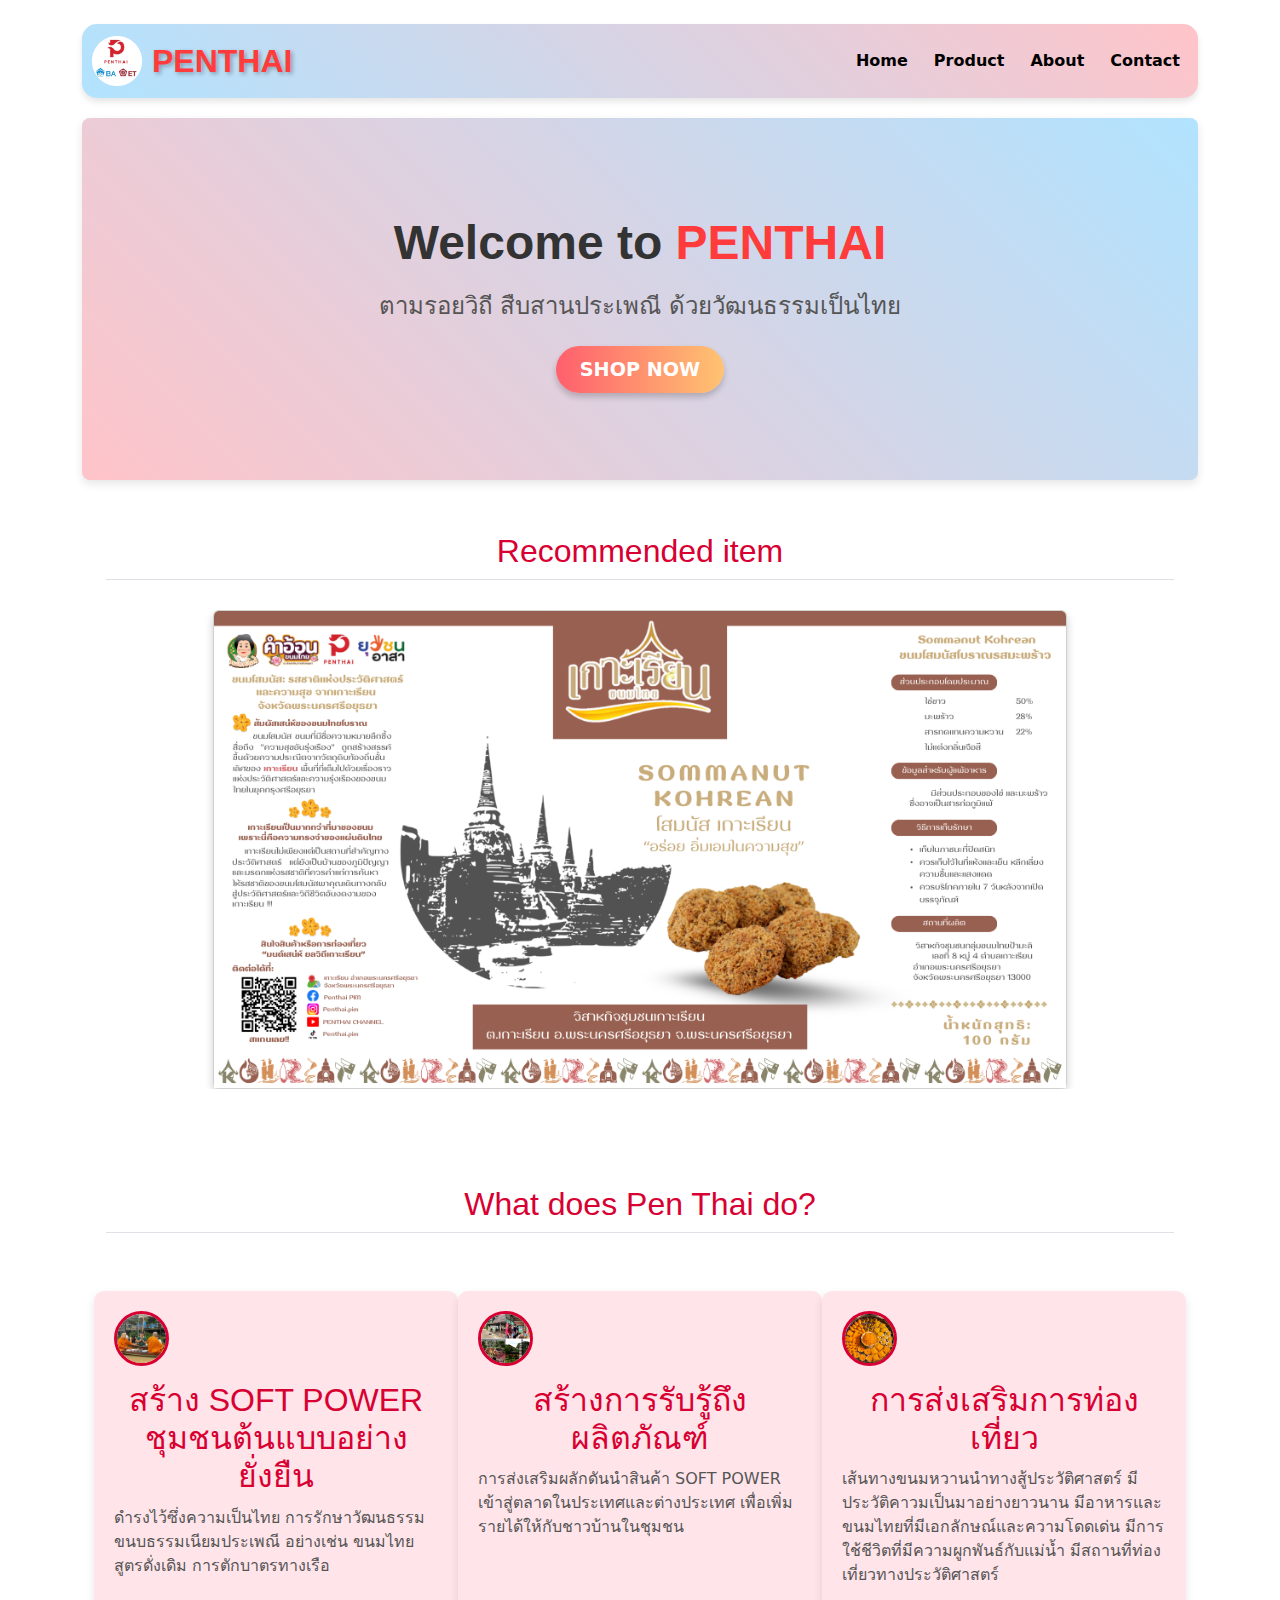
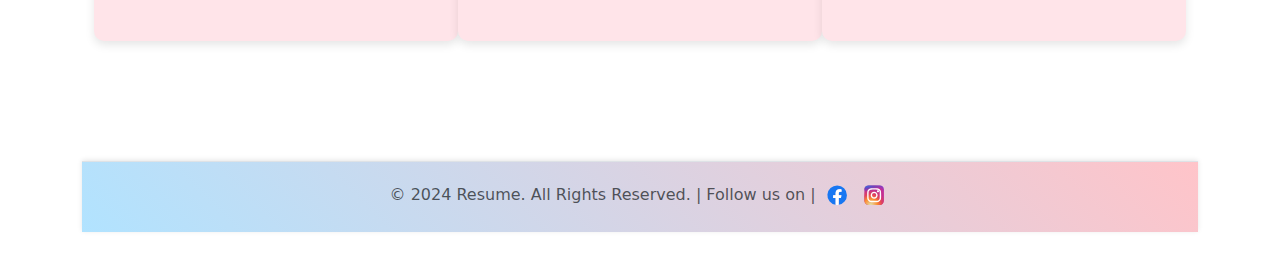
<file: index.html>
<!DOCTYPE html>
<html lang="en">
<head>
    <meta charset="UTF-8">
    <meta name="viewport" content="width=device-width, initial-scale=1.0">
    <title>PENTHAI ver.ET</title>
    <link rel="icon" type="im" href="logo.png">
    <link href="https://cdn.jsdelivr.net/npm/bootstrap@5.3.3/dist/css/bootstrap.min.css" rel="stylesheet" integrity="sha384-QWTKZyjpPEjISv5WaRU9OFeRpok6YctnYmDr5pNlyT2bRjXh0JMhjY6hW+ALEwIH" crossorigin="anonymous">
    <script src="https://cdn.jsdelivr.net/npm/bootstrap@5.3.3/dist/js/bootstrap.bundle.min.js"></script></head>
    <link rel="stylesheet" href="styles.css">
    <link rel="stylesheet" href="navbar.css">
</head>
<body>
    <div class="container py-4">
        <nav class="navbar navbar-expand-lg navbar-light bg-light">
            <img src="logo.png" width="50" height="50" alt="">
            <a class="navbar-brand mx-auto custom-brand" href="index.html">PENTHAI</a>
            <button class="navbar-toggler" type="button" data-toggle="collapse" data-target="#navbarNav">
                <span class="navbar-toggler-icon"></span>
            </button>
            <div class="collapse navbar-collapse" id="navbarNav">
                <ul class="navbar-nav ms-auto">
                    <li class="nav-item"><a class="nav-link" href="index.html">Home</a></li>
                    <li class="nav-item"><a class="nav-link" href="product.html">Product</a></li>
                    <li class="nav-item"><a class="nav-link" href="about.html">About</a></li>
                    <li class="nav-item"><a class="nav-link" href="contact.html">Contact</a></li>
                </ul>
            </div>
        </nav>
        
        <div class="p-5 mb-4 bg-light rounded-3">
            <div class="container-fluid py-5 text-center"> <!-- เพิ่ม text-center เพื่อจัดตำแหน่ง -->
                <h1 class="display-5 fw-bold">Welcome to <span style="color: #ff3b3b;">PENTHAI</span></h1>
                <p class="col-lg-8 mx-auto fs-4">ตามรอยวิถี สืบสานประเพณี ด้วยวัฒนธรรมเป็นไทย</p>
                <a href="product.html" class="btn-sh btn-primary">Shop Now</a>
            </div>
        </div>

        <div class="container px-4 py-5" id="featured-2">
            <h2 class="pb-2 border-bottom">Recommended item</h2>
            <div id="carouselWithCards" class="carousel slide" data-bs-ride="carousel" data-bs-interval="3000">
                <div class="carousel-inner">
                    <div class="carousel-item active">
                        <div class="card mx-auto" style="width: 80%; box-shadow: 0 4px 8px rgba(0, 0, 0, 0.2);">
                            <img src="bjp1.png" class="card-img-top" alt="First slide" >
                        </div>
                    </div>
                    <div class="carousel-item">
                        <div class="card mx-auto" style="width: 80%; box-shadow: 0 4px 8px rgba(0, 0, 0, 0.2);">
                            <img src="bjp2.png" class="card-img-top" alt="Second slide">
                        </div>
                    </div>
                    <div class="carousel-item">
                        <div class="card mx-auto" style="width: 80%; box-shadow: 0 4px 8px rgba(0, 0, 0, 0.2);">
                            <img src="bjp3.png" class="card-img-top" alt="Third slide">
                        </div>
                    </div>
                    <div class="carousel-item">
                        <div class="card mx-auto" style="width: 80%; box-shadow: 0 4px 8px rgba(0, 0, 0, 0.2);">
                            <img src="bjp4.png" class="card-img-top" alt="Third slide">
                        </div>
                    </div>
                </div>
                
                <button class="carousel-control-prev" type="button" data-bs-target="#carouselWithCards" data-bs-slide="prev">
                    <span class="carousel-control-prev-icon" aria-hidden="true"></span>
                    <span class="visually-hidden">Previous</span>
                </button>
                <button class="carousel-control-next" type="button" data-bs-target="#carouselWithCards" data-bs-slide="next">
                    <span class="carousel-control-next-icon" aria-hidden="true"></span>
                    <span class="visually-hidden">Next</span>
                </button>
            </div>
        </div>
        
        <div class="container px-4 py-5" id="featured-3">
            <h2 class="pb-2 border-bottom">What does Pen Thai do?</h2>
            <div class="row g-4 py-5 row-cols-1 row-cols-lg-3">
                <div class="feature col">
                    <div class="feature-icon">
                        <img src="fj1.jpg" alt="Icon description 1" width="55" height="55">
                    </div>
                    <h2>สร้าง SOFT POWER ชุมชนต้นแบบอย่างยั่งยืน</h2>
                    <p>ดำรงไว้ซึ่งความเป็นไทย การรักษาวัฒนธรรมขนบธรรมเนียมประเพณี อย่างเช่น ขนมไทยสูตรดั่งเดิม การตักบาตรทางเรือ</p>
                </div>
                
                <div class="feature col">
                    <div class="feature-icon">
                        <img src="fj2.png" alt="Icon description 2" width="55" height="55">
                    </div>
                    <h2>สร้างการรับรู้ถึงผลิตภัณฑ์</h2>
                    <p>การส่งเสริมผลักดันนำสินค้า SOFT POWER เข้าสู่ตลาดในประเทศและต่างประเทศ เพื่อเพิ่มรายได้ให้กับชาวบ้านในชุมชน</p>
                </div>
                
                <div class="feature col">
                    <div class="feature-icon">
                        <img src="fj3.png" alt="Icon description 3" width="55" height="55">
                    </div>
                    <h2>การส่งเสริมการท่องเที่ยว</h2>
                    <p>เส้นทางขนมหวานนำทางสู้ประวัติศาสตร์ มีประวัติคาวมเป็นมาอย่างยาวนาน มีอาหารและขนมไทยที่มีเอกลักษณ์และความโดดเด่น มีการใช้ชีวิตที่มีความผูกพันธ์กับแม่น้ำ มีสถานที่ท่องเที่ยวทางประวัติศาสตร์</p>
                </div>
            </div>
        </div>
          
        
        <footer class="pt-3 mt-4 text-muted border-top">
            <div class="footer-content">
                <p>&copy; 2024 Resume. All Rights Reserved. | Follow us on |
                    <a href="https://www.facebook.com/profile.php?id=61557925860251" target="_blank"><svg width="2%" height="2%" viewBox="0 0 16 16" xmlns="http://www.w3.org/2000/svg" fill="none"><path fill="#1877F2" d="M15 8a7 7 0 00-7-7 7 7 0 00-1.094 13.915v-4.892H5.13V8h1.777V6.458c0-1.754 1.045-2.724 2.644-2.724.766 0 1.567.137 1.567.137v1.723h-.883c-.87 0-1.14.54-1.14 1.093V8h1.941l-.31 2.023H9.094v4.892A7.001 7.001 0 0015 8z"/><path fill="#ffffff" d="M10.725 10.023L11.035 8H9.094V6.687c0-.553.27-1.093 1.14-1.093h.883V3.87s-.801-.137-1.567-.137c-1.6 0-2.644.97-2.644 2.724V8H5.13v2.023h1.777v4.892a7.037 7.037 0 002.188 0v-4.892h1.63z"/></svg></a>
                    <a href="https://www.instagram.com/penthai.pim/" class="instagram-icon">
                        <svg xmlns="http://www.w3.org/2000/svg" width="2%" height="2%" viewBox="0 0 32 32" fill="none">
                            <rect x="2" y="2" width="28" height="28" rx="6" fill="url(#paint0_radial_87_7153)"/>
                            <rect x="2" y="2" width="28" height="28" rx="6" fill="url(#paint1_radial_87_7153)"/>
                            <rect x="2" y="2" width="28" height="28" rx="6" fill="url(#paint2_radial_87_7153)"/>                 
                            <path d="M23 10.5C23 11.3284 22.3284 12 21.5 12C20.6716 12 20 11.3284 20 10.5C20 9.67157 20.6716 9 21.5 9C22.3284 9 23 9.67157 23 10.5Z" fill="white"/>
                            <path fill-rule="evenodd" clip-rule="evenodd" d="M16 21C18.7614 21 21 18.7614 21 16C21 13.2386 18.7614 11 16 11C13.2386 11 11 13.2386 11 16C11 18.7614 13.2386 21 16 21ZM16 19C17.6569 19 19 17.6569 19 16C19 14.3431 17.6569 13 16 13C14.3431 13 13 14.3431 13 16C13 17.6569 14.3431 19 16 19Z" fill="white"/>
                            <path fill-rule="evenodd" clip-rule="evenodd" d="M6 15.6C6 12.2397 6 10.5595 6.65396 9.27606C7.2292 8.14708 8.14708 7.2292 9.27606 6.65396C10.5595 6 12.2397 6 15.6 6H16.4C19.7603 6 21.4405 6 22.7239 6.65396C23.8529 7.2292 24.7708 8.14708 25.346 9.27606C26 10.5595 26 12.2397 26 15.6V16.4C26 19.7603 26 21.4405 25.346 22.7239C24.7708 23.8529 23.8529 24.7708 22.7239 25.346C21.4405 26 19.7603 26 16.4 26H15.6C12.2397 26 10.5595 26 9.27606 25.346C8.14708 24.7708 7.2292 23.8529 6.65396 22.7239C6 21.4405 6 19.7603 6 16.4V15.6ZM15.6 8H16.4C18.1132 8 19.2777 8.00156 20.1779 8.0751C21.0548 8.14674 21.5032 8.27659 21.816 8.43597C22.5686 8.81947 23.1805 9.43139 23.564 10.184C23.7234 10.4968 23.8533 10.9452 23.9249 11.8221C23.9984 12.7223 24 13.8868 24 15.6V16.4C24 18.1132 23.9984 19.2777 23.9249 20.1779C23.8533 21.0548 23.7234 21.5032 23.564 21.816C23.1805 22.5686 22.5686 23.1805 21.816 23.564C21.5032 23.7234 21.0548 23.8533 20.1779 23.9249C19.2777 23.9984 18.1132 24 16.4 24H15.6C13.8868 24 12.7223 23.9984 11.8221 23.9249C10.9452 23.8533 10.4968 23.7234 10.184 23.564C9.43139 23.1805 8.81947 22.5686 8.43597 21.816C8.27659 21.5032 8.14674 21.0548 8.0751 20.1779C8.00156 19.2777 8 18.1132 8 16.4V15.6C8 13.8868 8.00156 12.7223 8.0751 11.8221C8.14674 10.9452 8.27659 10.4968 8.43597 10.184C8.81947 9.43139 9.43139 8.81947 10.184 8.43597C10.4968 8.27659 10.9452 8.14674 11.8221 8.0751C12.7223 8.00156 13.8868 8 15.6 8Z" fill="white"/>                        
                            <defs>
                                <radialGradient id="paint0_radial_87_7153" cx="0" cy="0" r="1" gradientUnits="userSpaceOnUse" gradientTransform="translate(12 23) rotate(-55.3758) scale(25.5196)">
                                    <stop stop-color="#B13589"/>
                                    <stop offset="0.79309" stop-color="#C62F94"/>
                                    <stop offset="1" stop-color="#8A3AC8"/>
                                </radialGradient>
                                <radialGradient id="paint1_radial_87_7153" cx="0" cy="0" r="1" gradientUnits="userSpaceOnUse" gradientTransform="translate(11 31) rotate(-65.1363) scale(22.5942)">
                                    <stop stop-color="#E0E8B7"/>
                                    <stop offset="0.444662" stop-color="#FB8A2E"/>
                                    <stop offset="0.71474" stop-color="#E2425C"/>
                                    <stop offset="1" stop-color="#E2425C" stop-opacity="0"/>
                                </radialGradient>
                                <radialGradient id="paint2_radial_87_7153" cx="0" cy="0" r="1" gradientUnits="userSpaceOnUse" gradientTransform="translate(0.500002 3) rotate(-8.1301) scale(38.8909 8.31836)">
                                    <stop offset="0.156701" stop-color="#406ADC"/>
                                    <stop offset="0.467799" stop-color="#6A45BE"/>
                                    <stop offset="1" stop-color="#6A45BE" stop-opacity="0"/>
                                </radialGradient>
                            </defs>
                        </svg>
                    </a>
                </p>  
            </div> 
        </footer>  
    </div>
    <script src="https://code.jquery.com/jquery-3.5.1.slim.min.js"></script>
    <script src="https://cdn.jsdelivr.net/npm/bootstrap@4.5.2/dist/js/bootstrap.bundle.min.js"></script>
</body>
</html>
</file>
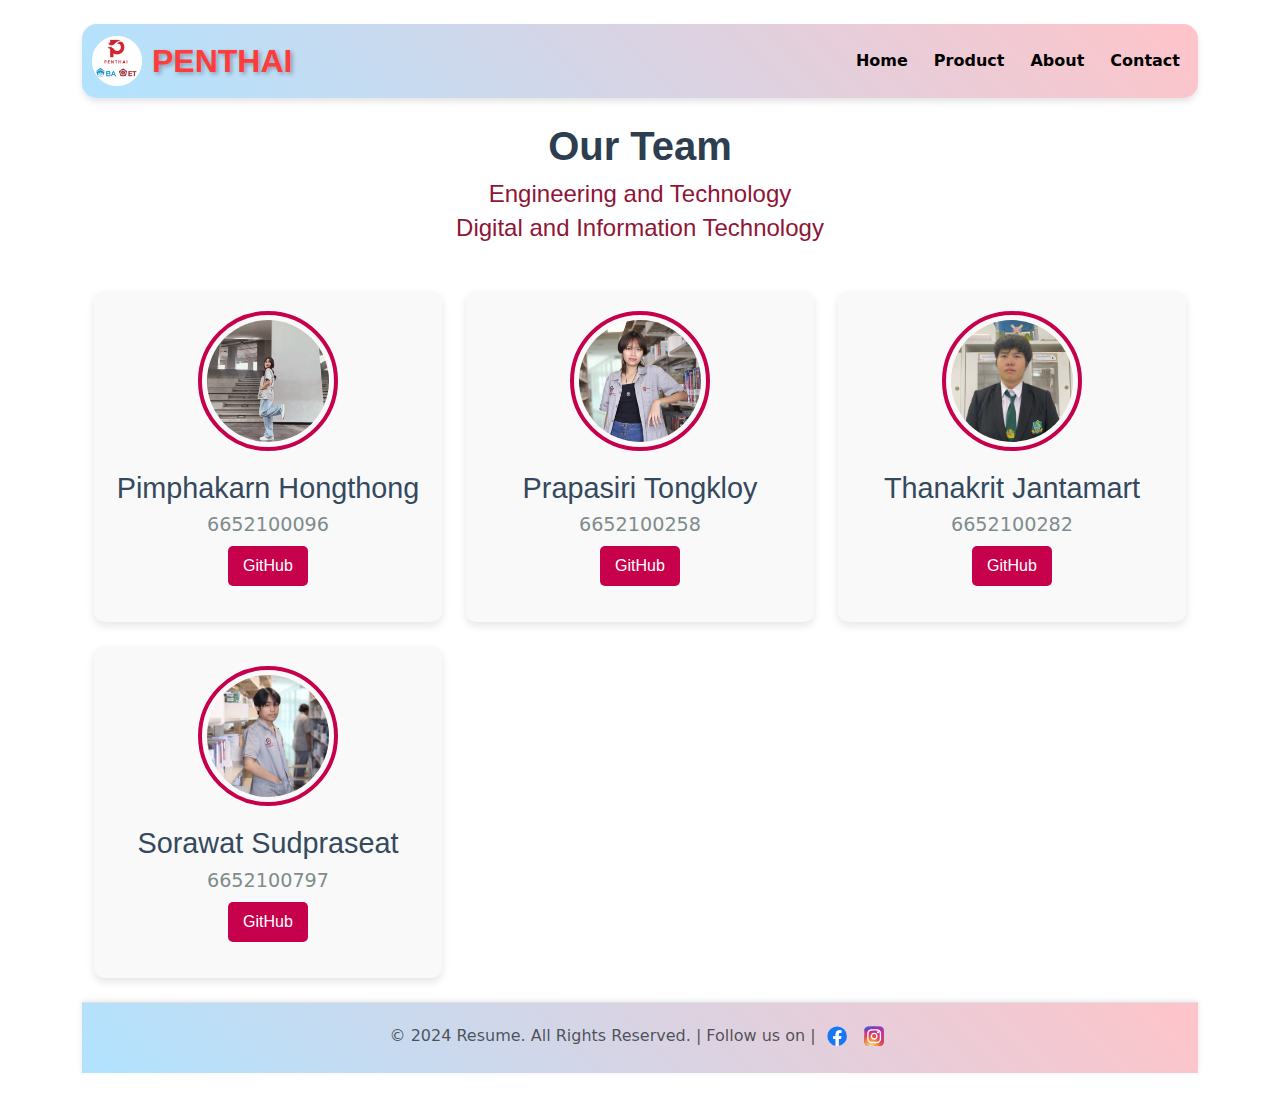
<file: about.html>
<!DOCTYPE html>
<html lang="en">
<head>
    <meta charset="UTF-8">
    <meta name="viewport" content="width=device-width, initial-scale=1.0">
    <title>MyTeam</title>
    <link rel="icon" type="im" href="logo.png">
    <link href="https://cdn.jsdelivr.net/npm/bootstrap@5.3.3/dist/css/bootstrap.min.css" rel="stylesheet" integrity="sha384-QWTKZyjpPEjISv5WaRU9OFeRpok6YctnYmDr5pNlyT2bRjXh0JMhjY6hW+ALEwIH" crossorigin="anonymous">
    <script src="https://cdn.jsdelivr.net/npm/bootstrap@5.3.3/dist/js/bootstrap.bundle.min.js"></script></head>
    <link rel="stylesheet" href="styles.css">
    <link rel="stylesheet" href="navbar.css">
    <link rel="stylesheet" href="about.css">
</head>
<body>

<!-- Navbar -->
<div class="container py-4">
    <nav class="navbar navbar-expand-lg navbar-light bg-light">
        <img src="logo.png" width="50" height="50" alt="">
        <a class="navbar-brand mx-auto custom-brand" href="index.html">PENTHAI</a>
        <button class="navbar-toggler" type="button" data-toggle="collapse" data-target="#navbarNav">
            <span class="navbar-toggler-icon"></span>
        </button>
        <div class="collapse navbar-collapse" id="navbarNav">
            <ul class="navbar-nav ms-auto">
                <li class="nav-item"><a class="nav-link" href="index.html">Home</a></li>
                <li class="nav-item"><a class="nav-link" href="product.html">Product</a></li>
                <li class="nav-item"><a class="nav-link" href="about.html">About</a></li>
                <li class="nav-item"><a class="nav-link" href="contact.html">Contact</a></li>
            </ul>
        </div>
    </nav>

    <div class="text-center my-4 team-heading">
        <h2>Our Team</h2>
        <h4>Engineering and Technology</h4>
        <h4>Digital and Information Technology</h4>
    </div>
    
    <div class="container mt-5">
        <div class="row row-cols-1 row-cols-sm-2 row-cols-lg-3 g-4">
            <div class="col text-center">
                <div class="team-member">
                    <img class="rounded-circle" src="me1.jpg" alt="Pimphakarn Hongthong" width="140" height="140">
                    <h2>Pimphakarn Hongthong</h2>
                    <h4>6652100096</h4>
                    <p><a class="btn btn-primary" href="https://pphakarn.github.io/MyResume/">GitHub</a></p>
                </div>
            </div>
    
            <div class="col text-center">
                <div class="team-member">
                    <img class="rounded-circle" src="me2.jpg" alt="Prapasiri Tongkloy" width="140" height="140">
                    <h2>Prapasiri Tongkloy</h2>
                    <h4>6652100258</h4>
                    <p><a class="btn btn-primary" href="https://prapasirit.github.io/Resume/">GitHub</a></p>
                </div>
            </div>
    
            <div class="col text-center">
                <div class="team-member">
                    <img class="rounded-circle" src="me3.jpg" alt="Thanakrit Jantamart" width="140" height="140">
                    <h2>Thanakrit Jantamart</h2>
                    <h4>6652100282</h4>
                    <p><a class="btn btn-primary" href="https://thanakitjan.github.io/MyResume/">GitHub</a></p>
                </div>
            </div>
    
            <div class="col text-center">
                <div class="team-member">
                    <img class="rounded-circle" src="me4.jpg" alt="Sorawat Sudpraseat" width="140" height="140">
                    <h2>Sorawat Sudpraseat</h2>
                    <h4>6652100797</h4>
                    <p><a class="btn btn-primary" href="https://github.com/SorawatSud">GitHub</a></p>
                </div>
            </div>
        </div>
    </div>
    
    <footer class="pt-3 mt-4 text-muted border-top">
        <div class="footer-content">
            <p>&copy; 2024 Resume. All Rights Reserved. | Follow us on |
                <a href="https://www.facebook.com/profile.php?id=61557925860251" target="_blank"><svg width="2%" height="2%" viewBox="0 0 16 16" xmlns="http://www.w3.org/2000/svg" fill="none"><path fill="#1877F2" d="M15 8a7 7 0 00-7-7 7 7 0 00-1.094 13.915v-4.892H5.13V8h1.777V6.458c0-1.754 1.045-2.724 2.644-2.724.766 0 1.567.137 1.567.137v1.723h-.883c-.87 0-1.14.54-1.14 1.093V8h1.941l-.31 2.023H9.094v4.892A7.001 7.001 0 0015 8z"/><path fill="#ffffff" d="M10.725 10.023L11.035 8H9.094V6.687c0-.553.27-1.093 1.14-1.093h.883V3.87s-.801-.137-1.567-.137c-1.6 0-2.644.97-2.644 2.724V8H5.13v2.023h1.777v4.892a7.037 7.037 0 002.188 0v-4.892h1.63z"/></svg></a>
                <a href="https://www.instagram.com/penthai.pim/" class="instagram-icon">
                    <svg xmlns="http://www.w3.org/2000/svg" width="2%" height="2%" viewBox="0 0 32 32" fill="none">
                        <rect x="2" y="2" width="28" height="28" rx="6" fill="url(#paint0_radial_87_7153)"/>
                        <rect x="2" y="2" width="28" height="28" rx="6" fill="url(#paint1_radial_87_7153)"/>
                        <rect x="2" y="2" width="28" height="28" rx="6" fill="url(#paint2_radial_87_7153)"/>                 
                        <path d="M23 10.5C23 11.3284 22.3284 12 21.5 12C20.6716 12 20 11.3284 20 10.5C20 9.67157 20.6716 9 21.5 9C22.3284 9 23 9.67157 23 10.5Z" fill="white"/>
                        <path fill-rule="evenodd" clip-rule="evenodd" d="M16 21C18.7614 21 21 18.7614 21 16C21 13.2386 18.7614 11 16 11C13.2386 11 11 13.2386 11 16C11 18.7614 13.2386 21 16 21ZM16 19C17.6569 19 19 17.6569 19 16C19 14.3431 17.6569 13 16 13C14.3431 13 13 14.3431 13 16C13 17.6569 14.3431 19 16 19Z" fill="white"/>
                        <path fill-rule="evenodd" clip-rule="evenodd" d="M6 15.6C6 12.2397 6 10.5595 6.65396 9.27606C7.2292 8.14708 8.14708 7.2292 9.27606 6.65396C10.5595 6 12.2397 6 15.6 6H16.4C19.7603 6 21.4405 6 22.7239 6.65396C23.8529 7.2292 24.7708 8.14708 25.346 9.27606C26 10.5595 26 12.2397 26 15.6V16.4C26 19.7603 26 21.4405 25.346 22.7239C24.7708 23.8529 23.8529 24.7708 22.7239 25.346C21.4405 26 19.7603 26 16.4 26H15.6C12.2397 26 10.5595 26 9.27606 25.346C8.14708 24.7708 7.2292 23.8529 6.65396 22.7239C6 21.4405 6 19.7603 6 16.4V15.6ZM15.6 8H16.4C18.1132 8 19.2777 8.00156 20.1779 8.0751C21.0548 8.14674 21.5032 8.27659 21.816 8.43597C22.5686 8.81947 23.1805 9.43139 23.564 10.184C23.7234 10.4968 23.8533 10.9452 23.9249 11.8221C23.9984 12.7223 24 13.8868 24 15.6V16.4C24 18.1132 23.9984 19.2777 23.9249 20.1779C23.8533 21.0548 23.7234 21.5032 23.564 21.816C23.1805 22.5686 22.5686 23.1805 21.816 23.564C21.5032 23.7234 21.0548 23.8533 20.1779 23.9249C19.2777 23.9984 18.1132 24 16.4 24H15.6C13.8868 24 12.7223 23.9984 11.8221 23.9249C10.9452 23.8533 10.4968 23.7234 10.184 23.564C9.43139 23.1805 8.81947 22.5686 8.43597 21.816C8.27659 21.5032 8.14674 21.0548 8.0751 20.1779C8.00156 19.2777 8 18.1132 8 16.4V15.6C8 13.8868 8.00156 12.7223 8.0751 11.8221C8.14674 10.9452 8.27659 10.4968 8.43597 10.184C8.81947 9.43139 9.43139 8.81947 10.184 8.43597C10.4968 8.27659 10.9452 8.14674 11.8221 8.0751C12.7223 8.00156 13.8868 8 15.6 8Z" fill="white"/>                        
                        <defs>
                            <radialGradient id="paint0_radial_87_7153" cx="0" cy="0" r="1" gradientUnits="userSpaceOnUse" gradientTransform="translate(12 23) rotate(-55.3758) scale(25.5196)">
                                <stop stop-color="#B13589"/>
                                <stop offset="0.79309" stop-color="#C62F94"/>
                                <stop offset="1" stop-color="#8A3AC8"/>
                            </radialGradient>
                            <radialGradient id="paint1_radial_87_7153" cx="0" cy="0" r="1" gradientUnits="userSpaceOnUse" gradientTransform="translate(11 31) rotate(-65.1363) scale(22.5942)">
                                <stop stop-color="#E0E8B7"/>
                                <stop offset="0.444662" stop-color="#FB8A2E"/>
                                <stop offset="0.71474" stop-color="#E2425C"/>
                                <stop offset="1" stop-color="#E2425C" stop-opacity="0"/>
                            </radialGradient>
                            <radialGradient id="paint2_radial_87_7153" cx="0" cy="0" r="1" gradientUnits="userSpaceOnUse" gradientTransform="translate(0.500002 3) rotate(-8.1301) scale(38.8909 8.31836)">
                                <stop offset="0.156701" stop-color="#406ADC"/>
                                <stop offset="0.467799" stop-color="#6A45BE"/>
                                <stop offset="1" stop-color="#6A45BE" stop-opacity="0"/>
                            </radialGradient>
                        </defs>
                    </svg>
                </a>
            </p>  
        </div> 
    </footer>  

</div>

<script src="https://code.jquery.com/jquery-3.5.1.slim.min.js"></script>
<script src="https://cdn.jsdelivr.net/npm/bootstrap@4.5.2/dist/js/bootstrap.bundle.min.js"></script>
</body>
</html>
</file>
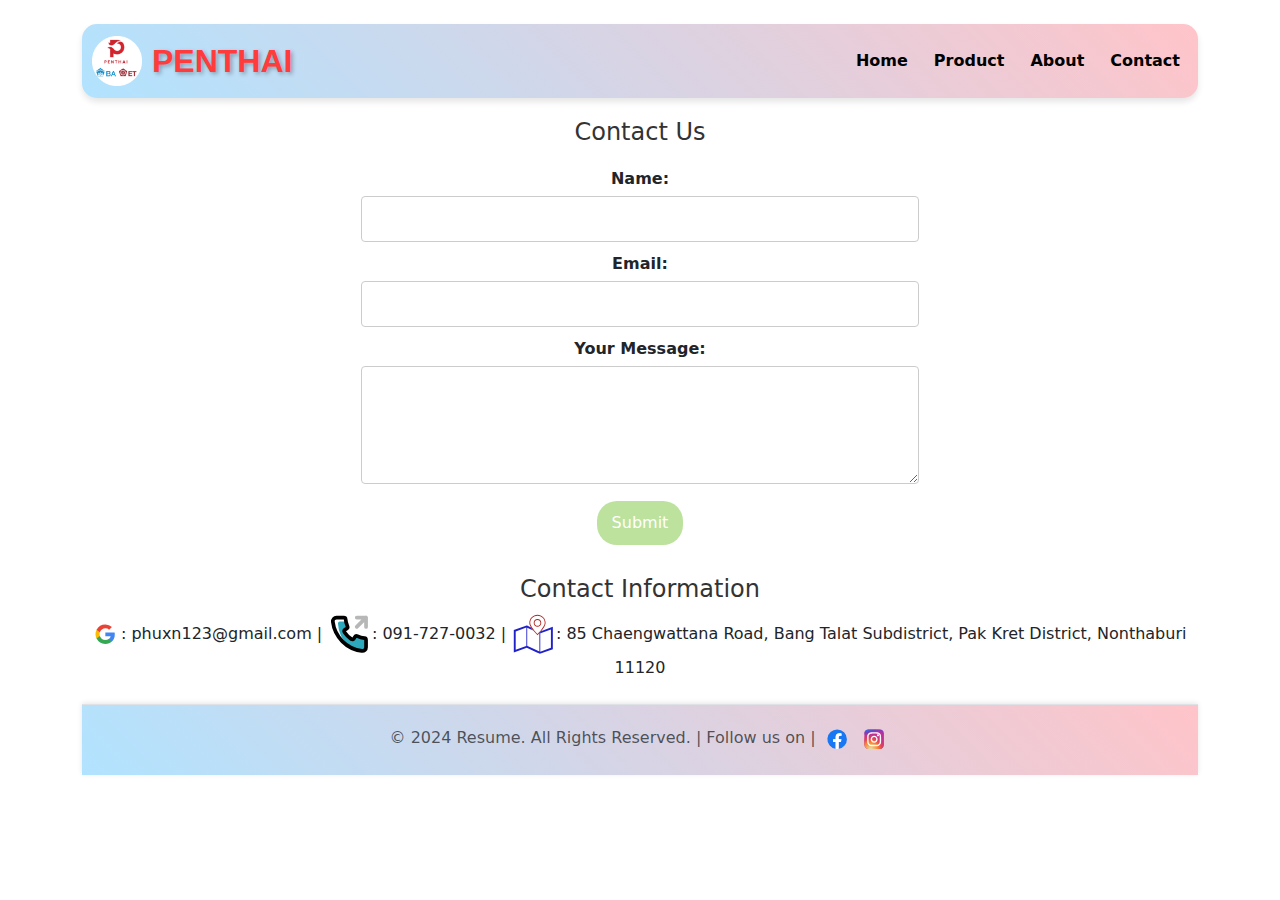
<file: contact.html>
<!DOCTYPE html>
<html lang="en">
<head>
    <meta charset="UTF-8">
    <meta name="viewport" content="width=device-width, initial-scale=1.0">
    <title>Contact</title>
    <link rel="icon" type="im" href="logo.png">
    <link href="https://cdn.jsdelivr.net/npm/bootstrap@5.3.3/dist/css/bootstrap.min.css" rel="stylesheet" integrity="sha384-QWTKZyjpPEjISv5WaRU9OFeRpok6YctnYmDr5pNlyT2bRjXh0JMhjY6hW+ALEwIH" crossorigin="anonymous">
    <script src="https://cdn.jsdelivr.net/npm/bootstrap@5.3.3/dist/js/bootstrap.bundle.min.js"></script></head>
    <link rel="stylesheet" href="styles.css">
    <link rel="stylesheet" href="contact.css">
    <link rel="stylesheet" href="navbar.css">

</head>
<body>

    <!-- Header -->
    <div class="container py-4">
        <nav class="navbar navbar-expand-lg navbar-light bg-light">
            <img src="logo.png" width="50" height="50" alt="">
            <a class="navbar-brand mx-auto custom-brand" href="index.html">PENTHAI</a>
            <button class="navbar-toggler" type="button" data-toggle="collapse" data-target="#navbarNav">
                <span class="navbar-toggler-icon"></span>
            </button>
            <div class="collapse navbar-collapse" id="navbarNav">
                <ul class="navbar-nav ms-auto">
                    <li class="nav-item"><a class="nav-link" href="index.html">Home</a></li>
                    <li class="nav-item"><a class="nav-link" href="product.html">Product</a></li>
                    <li class="nav-item"><a class="nav-link" href="about.html">About</a></li>
                    <li class="nav-item"><a class="nav-link" href="contact.html">Contact</a></li>
                </ul>
            </div>
        </nav>

    <!-- Contact Section -->
    <section id="contact">
        <h2>Contact Us</h2>
    
        <!-- Contact Form -->
        <form action="mailto:(gmailของคุณ)" method="post"enctype="text/plain">
            <label for="name">Name:</label>
            <input type="text" id="name" name="name" required>
    
            <label for="email">Email:</label>
            <input type="email" id="email" name="email" required>
    
            <label for="message">Your Message:</label>
            <textarea id="message" name="message" rows="4" required></textarea>
    
            <button class="btn-sm" type="submit">Submit</button>
        </form>
    
        <!-- Contact Info -->
        <div id="contact-info">
            <h2>Contact Information</h2>
           <p><svg width="2%" height="2%" viewBox="0 0 16 16" xmlns="http://www.w3.org/2000/svg" fill="none"><path fill="#4285F4" d="M14.9 8.161c0-.476-.039-.954-.121-1.422h-6.64v2.695h3.802a3.24 3.24 0 01-1.407 2.127v1.75h2.269c1.332-1.22 2.097-3.02 2.097-5.15z"/><path fill="#34A853" d="M8.14 15c1.898 0 3.499-.62 4.665-1.69l-2.268-1.749c-.631.427-1.446.669-2.395.669-1.836 0-3.393-1.232-3.952-2.888H1.85v1.803A7.044 7.044 0 008.14 15z"/><path fill="#FBBC04" d="M4.187 9.342a4.17 4.17 0 010-2.68V4.859H1.849a6.97 6.97 0 000 6.286l2.338-1.803z"/><path fill="#EA4335" d="M8.14 3.77a3.837 3.837 0 012.7 1.05l2.01-1.999a6.786 6.786 0 00-4.71-1.82 7.042 7.042 0 00-6.29 3.858L4.186 6.66c.556-1.658 2.116-2.89 3.952-2.89z"/></svg> : phuxn123@gmail.com | <svg width="4%" height="3%" viewBox="0 0 24 24" id="call-out" xmlns="http://www.w3.org/2000/svg" class="icon multi-color"><title style="stroke-width: 2;">call out</title><path id="secondary-fill" d="M21,15v3.93a2,2,0,0,1-2.29,2,18,18,0,0,1-6.9-2.38A18,18,0,0,1,5.9,6.15a1,1,0,0,1,1-1h3.31A10.5,10.5,0,0,0,11,7.67a1,1,0,0,1-.42,1.26l-.86.49a1,1,0,0,0-.33,1.46,14.08,14.08,0,0,0,3.69,3.69,1.08,1.08,0,0,0,.6.18,1,1,0,0,0,.86-.51l.49-.86A1,1,0,0,1,16.33,13a10.74,10.74,0,0,0,3.78,1A1,1,0,0,1,21,15Z" style="fill: rgb(44, 169, 188); stroke-width: 2;"></path><path id="primary-stroke" d="M21,15v3.93a2,2,0,0,1-2.29,2A18,18,0,0,1,3.14,5.29,2,2,0,0,1,5.13,3H9a1,1,0,0,1,1,.89,10.74,10.74,0,0,0,1,3.78,1,1,0,0,1-.42,1.26l-.86.49a1,1,0,0,0-.33,1.46,14.08,14.08,0,0,0,3.69,3.69,1,1,0,0,0,1.46-.33l.49-.86A1,1,0,0,1,16.33,13a10.74,10.74,0,0,0,3.78,1A1,1,0,0,1,21,15Z" style="fill: none; stroke: rgb(0, 0, 0); stroke-linecap: round; stroke-linejoin: round; stroke-width: 2;"></path><path id="tertiary-stroke" d="M21,3,16,8m5,0V3H16" style="fill: none; stroke: #b7b7b7; stroke-linecap: round; stroke-linejoin: round; stroke-width: 2;"></path></svg>: 091-727-0032 | <svg width="4%" height="4%" viewBox="0 0 1024.00 1024.00" class="icon" version="1.1" xmlns="http://www.w3.org/2000/svg" fill="#ffffff" stroke="#ffffff" stroke-width="0.01024">

          <g id="SVGRepo_bgCarrier" stroke-width="0"/>
          
          <g id="SVGRepo_tracerCarrier" stroke-linecap="round" stroke-linejoin="round"/>
          
          <g id="SVGRepo_iconCarrier">
          
          <path d="M607.7 64.2c-102.9 0-186.3 83.4-186.3 186.3 0 30 15.9 66.6 38.3 103.3 15.2 24.8 33.3 49.7 51.7 72.6C559 486 607.7 533 607.7 533s17.7-17.1 42.3-43.8c14-15.3 30.3-33.6 46.7-53.8 47.9-58.7 97.3-132 97.3-184.9 0-102.9-83.4-186.3-186.3-186.3z m77.8 353.2c-8 10-16.1 19.6-23.9 28.6-7.8 9-15.4 17.5-22.5 25.3-12.5 13.7-23.4 25.1-31.4 33.3-12.5-12.8-32.3-33.5-53.8-58.5-7.8-9-15.8-18.5-23.8-28.5-13.5-16.7-25.5-32.7-36.1-48-10.1-14.6-18.8-28.4-26.1-41.5-17.6-31.6-26.6-57.8-26.6-77.8 0-44.4 17.3-86.2 48.7-117.6C521.4 101.3 563.2 84 607.6 84c44.4 0 86.2 17.3 117.6 48.7 31.4 31.4 48.7 73.2 48.7 117.6 0 20-8.9 46.1-26.5 77.6-14.8 26.9-35.6 56.9-61.9 89.5z" fill="#b02421"/>
          
          <path d="M607.7 183.1c36.9 0 67 30.1 67 67s-30.1 67-67 67-67-30.1-67-67 30-67 67-67m0-20c-48 0-87 38.9-87 87 0 48 38.9 87 87 87 48 0 87-38.9 87-87s-39-87-87-87z" fill="#b02421"/>
          
          <path d="M927.9 352.4l-195.7 70.3-35.6 12.8c-16.4 20.1-32.7 38.5-46.7 53.8l1.9 0.9v416.6l-12.7-5.9-46.3-21.6-212.2-98.9-8.6-4v-415l139.4 65c-18.4-23-36.5-47.8-51.7-72.6l-77.6-36.2-3.7-1.7-8.6-4-7.8-3.7-2.2 0.8L64 415.3v511.8L362 820l230.8 107.6 46.3 21.6 22.7 10.6L960 852.7V340.9l-32.1 11.5zM352 776.9l-4.9 1.8L108 864.6V446.2l244-87.7v418.4z m564 44.9l-244.2 87.7V491.1l5.1-1.8L916 403.4v418.4z" fill="#2121ca"/>
          
          </g>
          
          </svg>: 85 Chaengwattana Road, Bang Talat Subdistrict, Pak Kret District, Nonthaburi 11120 </p>   
        </div>
    </section>
    </section>

    <!-- Footer -->
    <footer class="pt-3 mt-4 text-muted border-top">
        <div class="footer-content">
            <p>&copy; 2024 Resume. All Rights Reserved. | Follow us on |
                <a href="https://www.facebook.com/profile.php?id=61557925860251" target="_blank"><svg width="2%" height="2%" viewBox="0 0 16 16" xmlns="http://www.w3.org/2000/svg" fill="none"><path fill="#1877F2" d="M15 8a7 7 0 00-7-7 7 7 0 00-1.094 13.915v-4.892H5.13V8h1.777V6.458c0-1.754 1.045-2.724 2.644-2.724.766 0 1.567.137 1.567.137v1.723h-.883c-.87 0-1.14.54-1.14 1.093V8h1.941l-.31 2.023H9.094v4.892A7.001 7.001 0 0015 8z"/><path fill="#ffffff" d="M10.725 10.023L11.035 8H9.094V6.687c0-.553.27-1.093 1.14-1.093h.883V3.87s-.801-.137-1.567-.137c-1.6 0-2.644.97-2.644 2.724V8H5.13v2.023h1.777v4.892a7.037 7.037 0 002.188 0v-4.892h1.63z"/></svg></a>
                <a href="https://www.instagram.com/penthai.pim/" class="instagram-icon">
                    <svg xmlns="http://www.w3.org/2000/svg" width="2%" height="2%" viewBox="0 0 32 32" fill="none">
                        <rect x="2" y="2" width="28" height="28" rx="6" fill="url(#paint0_radial_87_7153)"/>
                        <rect x="2" y="2" width="28" height="28" rx="6" fill="url(#paint1_radial_87_7153)"/>
                        <rect x="2" y="2" width="28" height="28" rx="6" fill="url(#paint2_radial_87_7153)"/>                 
                        <path d="M23 10.5C23 11.3284 22.3284 12 21.5 12C20.6716 12 20 11.3284 20 10.5C20 9.67157 20.6716 9 21.5 9C22.3284 9 23 9.67157 23 10.5Z" fill="white"/>
                        <path fill-rule="evenodd" clip-rule="evenodd" d="M16 21C18.7614 21 21 18.7614 21 16C21 13.2386 18.7614 11 16 11C13.2386 11 11 13.2386 11 16C11 18.7614 13.2386 21 16 21ZM16 19C17.6569 19 19 17.6569 19 16C19 14.3431 17.6569 13 16 13C14.3431 13 13 14.3431 13 16C13 17.6569 14.3431 19 16 19Z" fill="white"/>
                        <path fill-rule="evenodd" clip-rule="evenodd" d="M6 15.6C6 12.2397 6 10.5595 6.65396 9.27606C7.2292 8.14708 8.14708 7.2292 9.27606 6.65396C10.5595 6 12.2397 6 15.6 6H16.4C19.7603 6 21.4405 6 22.7239 6.65396C23.8529 7.2292 24.7708 8.14708 25.346 9.27606C26 10.5595 26 12.2397 26 15.6V16.4C26 19.7603 26 21.4405 25.346 22.7239C24.7708 23.8529 23.8529 24.7708 22.7239 25.346C21.4405 26 19.7603 26 16.4 26H15.6C12.2397 26 10.5595 26 9.27606 25.346C8.14708 24.7708 7.2292 23.8529 6.65396 22.7239C6 21.4405 6 19.7603 6 16.4V15.6ZM15.6 8H16.4C18.1132 8 19.2777 8.00156 20.1779 8.0751C21.0548 8.14674 21.5032 8.27659 21.816 8.43597C22.5686 8.81947 23.1805 9.43139 23.564 10.184C23.7234 10.4968 23.8533 10.9452 23.9249 11.8221C23.9984 12.7223 24 13.8868 24 15.6V16.4C24 18.1132 23.9984 19.2777 23.9249 20.1779C23.8533 21.0548 23.7234 21.5032 23.564 21.816C23.1805 22.5686 22.5686 23.1805 21.816 23.564C21.5032 23.7234 21.0548 23.8533 20.1779 23.9249C19.2777 23.9984 18.1132 24 16.4 24H15.6C13.8868 24 12.7223 23.9984 11.8221 23.9249C10.9452 23.8533 10.4968 23.7234 10.184 23.564C9.43139 23.1805 8.81947 22.5686 8.43597 21.816C8.27659 21.5032 8.14674 21.0548 8.0751 20.1779C8.00156 19.2777 8 18.1132 8 16.4V15.6C8 13.8868 8.00156 12.7223 8.0751 11.8221C8.14674 10.9452 8.27659 10.4968 8.43597 10.184C8.81947 9.43139 9.43139 8.81947 10.184 8.43597C10.4968 8.27659 10.9452 8.14674 11.8221 8.0751C12.7223 8.00156 13.8868 8 15.6 8Z" fill="white"/>                        
                        <defs>
                            <radialGradient id="paint0_radial_87_7153" cx="0" cy="0" r="1" gradientUnits="userSpaceOnUse" gradientTransform="translate(12 23) rotate(-55.3758) scale(25.5196)">
                                <stop stop-color="#B13589"/>
                                <stop offset="0.79309" stop-color="#C62F94"/>
                                <stop offset="1" stop-color="#8A3AC8"/>
                            </radialGradient>
                            <radialGradient id="paint1_radial_87_7153" cx="0" cy="0" r="1" gradientUnits="userSpaceOnUse" gradientTransform="translate(11 31) rotate(-65.1363) scale(22.5942)">
                                <stop stop-color="#E0E8B7"/>
                                <stop offset="0.444662" stop-color="#FB8A2E"/>
                                <stop offset="0.71474" stop-color="#E2425C"/>
                                <stop offset="1" stop-color="#E2425C" stop-opacity="0"/>
                            </radialGradient>
                            <radialGradient id="paint2_radial_87_7153" cx="0" cy="0" r="1" gradientUnits="userSpaceOnUse" gradientTransform="translate(0.500002 3) rotate(-8.1301) scale(38.8909 8.31836)">
                                <stop offset="0.156701" stop-color="#406ADC"/>
                                <stop offset="0.467799" stop-color="#6A45BE"/>
                                <stop offset="1" stop-color="#6A45BE" stop-opacity="0"/>
                            </radialGradient>
                        </defs>
                    </svg>
                </a>
            </p>  
        </div> 
    </footer>  
    
    <script src="https://code.jquery.com/jquery-3.5.1.slim.min.js"></script>
    <script src="https://cdn.jsdelivr.net/npm/bootstrap@4.5.2/dist/js/bootstrap.bundle.min.js"></script>

</body>
</html>
</file>
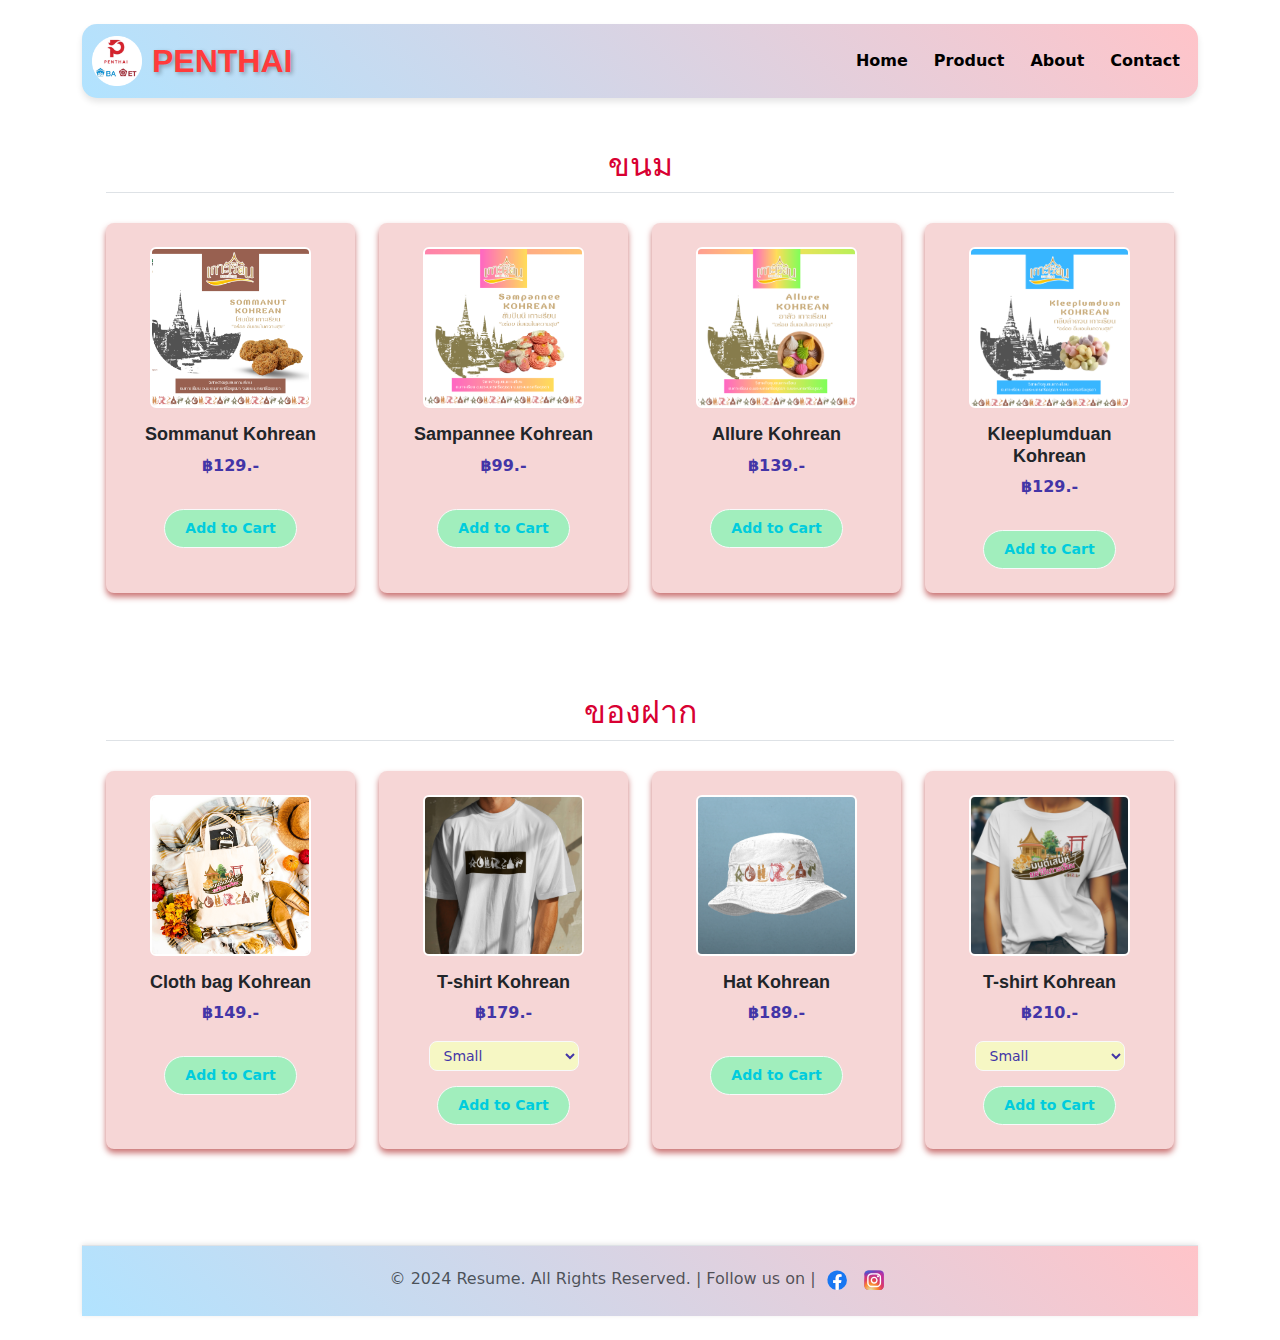
<file: product.html>
<!DOCTYPE html>
<html lang="en">
<head>
    <meta charset="UTF-8">
    <meta name="viewport" content="width=device-width, initial-scale=1.0">
    <title>Products | PENTHAI</title>
    <link rel="icon" type="im" href="logo.png">
    <link href="https://cdn.jsdelivr.net/npm/bootstrap@5.3.3/dist/css/bootstrap.min.css" rel="stylesheet" integrity="sha384-QWTKZyjpPEjISv5WaRU9OFeRpok6YctnYmDr5pNlyT2bRjXh0JMhjY6hW+ALEwIH" crossorigin="anonymous">
    <script src="https://cdn.jsdelivr.net/npm/bootstrap@5.3.3/dist/js/bootstrap.bundle.min.js"></script></head>
    <link rel="stylesheet" href="styles.css">
    <link rel="stylesheet" href="product.css">
    <link rel="stylesheet" href="navbar.css">
</head>
<body>
    <div class="container py-4">
        <nav class="navbar navbar-expand-lg navbar-light bg-light">
            <img src="logo.png" width="50" height="50" alt="">
            <a class="navbar-brand mx-auto custom-brand" href="index.html">PENTHAI</a>
            <button class="navbar-toggler" type="button" data-toggle="collapse" data-target="#navbarNav">
                <span class="navbar-toggler-icon"></span>
            </button>
            <div class="collapse navbar-collapse" id="navbarNav">
                <ul class="navbar-nav ms-auto">
                    <li class="nav-item"><a class="nav-link" href="index.html">Home</a></li>
                    <li class="nav-item"><a class="nav-link" href="product.html">Product</a></li>
                    <li class="nav-item"><a class="nav-link" href="about.html">About</a></li>
                    <li class="nav-item"><a class="nav-link" href="contact.html">Contact</a></li>
                </ul>
            </div>
        </nav>

        <!-- Product Section -->
        <div class="container px-4 py-5" id="featured-2">
            <h2 class="pb-2 border-bottom">ขนม</h2>
        <div class="row justify-content-center">
            <div class="col-md-3 mb-4">
                <div class="product-card h-100 p-4 rounded-3 d-flex flex-column align-items-center">
                    <img src="kanom1.png" alt="Product 1" class="img-fluid rounded mb-3" style="max-width: 80%; height: auto;">
                    <h4>Sommanut Kohrean</h4>
                    <p class="price">฿129.-</p>
                    <button class="btn btn-outline-light" onclick="addToCart()">Add to Cart</button>
                </div>
            </div>
            <div class="col-md-3 mb-4">
                <div class="product-card h-100 p-4 rounded-3 d-flex flex-column align-items-center">
                    <img src="kanom2.png" alt="Product 3" class="img-fluid rounded mb-3" style="max-width: 80%; height: auto;">
                    <h4>Sampannee Kohrean</h4>
                    <p class="price">฿99.-</p>
                    <button class="btn btn-outline-light" onclick="addToCart()">Add to Cart</button>
                </div>
            </div>
            <div class="col-md-3 mb-4">
                <div class="product-card h-100 p-4 rounded-3 d-flex flex-column align-items-center">
                    <img src="kanom3.png" alt="Product 4" class="img-fluid rounded mb-3" style="max-width: 80%; height: auto;">
                    <h4>Allure Kohrean</h4>
                    <p class="price">฿139.-</p>
                    <button class="btn btn-outline-light" onclick="addToCart()">Add to Cart</button>
                </div>
            </div>
            <div class="col-md-3 mb-4">
                <div class="product-card h-100 p-4 rounded-3 d-flex flex-column align-items-center">
                    <img src="kanom4.png" alt="Product 5" class="img-fluid rounded mb-3" style="max-width: 80%; height: auto;">
                    <h4>Kleeplumduan Kohrean</h4>
                    <p class="price">฿129.-</p>
                    <button class="btn btn-outline-light" onclick="addToCart()">Add to Cart</button>
                </div>
            </div>
        </div>
    </div>
        
    <div class="container px-4 py-5" id="featured-2">
        <h2 class="pb-2 border-bottom">ของฝาก</h2>
        <div class="row justify-content-center">
            <div class="col-md-3 mb-4">
                <div class="product-card h-100 p-4 rounded-3 d-flex flex-column align-items-center">
                    <img src="pd1.png" alt="Product 2" class="img-fluid rounded mb-3" style="max-width: 80%; height: auto;">
                    <h4>Cloth bag Kohrean</h4>
                    <p class="price">฿149.-</p>
                    <button class="btn btn-outline-light" onclick="addToCart()">Add to Cart</button>
                </div>
            </div>
            <div class="col-md-3 mb-4">
                <div class="product-card h-100 p-4 rounded-3 d-flex flex-column align-items-center">
                    <img src="pd2.png" alt="Product 6" class="img-fluid rounded mb-3" style="max-width: 80%; height: auto;">
                    <h4>T-shirt Kohrean</h4>
                    <p class="price">฿179.-</p>
                    <select id="size" name="size" class="custom-select">
                        <option value="s">Small</option>
                        <option value="m">Medium</option>
                        <option value="l">Large</option>
                        <option value="xl">Extra Large</option>
                    </select>                    
                    <button class="btn btn-outline-light" onclick="addToCart()">Add to Cart</button>
                </div>
            </div>
            <div class="col-md-3 mb-4">
                <div class="product-card h-100 p-4 rounded-3 d-flex flex-column align-items-center">
                    <img src="pd3.png" alt="Product 7" class="img-fluid rounded mb-3" style="max-width: 80%; height: auto;">
                    <h4>Hat Kohrean</h4>
                    <p class="price">฿189.-</p>
                    <button class="btn btn-outline-light" onclick="addToCart()">Add to Cart</button>
                </div>
            </div>
            <div class="col-md-3 mb-4">
                <div class="product-card h-100 p-4 rounded-3 d-flex flex-column align-items-center">
                    <img src="pd4.png" alt="Product 8" class="img-fluid rounded mb-3" style="max-width: 80%; height: auto;">
                    <h4>T-shirt Kohrean</h4>
                    <p class="price">฿210.-</p>
                    <select id="size" name="size" class="custom-select">
                        <option value="s">Small</option>
                        <option value="m">Medium</option>
                        <option value="l">Large</option>
                        <option value="xl">Extra Large</option>
                    </select>
                    <button class="btn btn-outline-light" onclick="addToCart()">Add to Cart</button>
                </div>
            </div>
        </div>
    </div>

        <!-- Footer -->
        <footer class="pt-3 mt-4 text-muted border-top">
            <div class="footer-content">
                <p>&copy; 2024 Resume. All Rights Reserved. | Follow us on |
                    <a href="https://www.facebook.com/profile.php?id=61557925860251" target="_blank"><svg width="2%" height="2%" viewBox="0 0 16 16" xmlns="http://www.w3.org/2000/svg" fill="none"><path fill="#1877F2" d="M15 8a7 7 0 00-7-7 7 7 0 00-1.094 13.915v-4.892H5.13V8h1.777V6.458c0-1.754 1.045-2.724 2.644-2.724.766 0 1.567.137 1.567.137v1.723h-.883c-.87 0-1.14.54-1.14 1.093V8h1.941l-.31 2.023H9.094v4.892A7.001 7.001 0 0015 8z"/><path fill="#ffffff" d="M10.725 10.023L11.035 8H9.094V6.687c0-.553.27-1.093 1.14-1.093h.883V3.87s-.801-.137-1.567-.137c-1.6 0-2.644.97-2.644 2.724V8H5.13v2.023h1.777v4.892a7.037 7.037 0 002.188 0v-4.892h1.63z"/></svg></a>
                    <a href="https://www.instagram.com/penthai.pim/" class="instagram-icon">
                        <svg xmlns="http://www.w3.org/2000/svg" width="2%" height="2%" viewBox="0 0 32 32" fill="none">
                            <rect x="2" y="2" width="28" height="28" rx="6" fill="url(#paint0_radial_87_7153)"/>
                            <rect x="2" y="2" width="28" height="28" rx="6" fill="url(#paint1_radial_87_7153)"/>
                            <rect x="2" y="2" width="28" height="28" rx="6" fill="url(#paint2_radial_87_7153)"/>                 
                            <path d="M23 10.5C23 11.3284 22.3284 12 21.5 12C20.6716 12 20 11.3284 20 10.5C20 9.67157 20.6716 9 21.5 9C22.3284 9 23 9.67157 23 10.5Z" fill="white"/>
                            <path fill-rule="evenodd" clip-rule="evenodd" d="M16 21C18.7614 21 21 18.7614 21 16C21 13.2386 18.7614 11 16 11C13.2386 11 11 13.2386 11 16C11 18.7614 13.2386 21 16 21ZM16 19C17.6569 19 19 17.6569 19 16C19 14.3431 17.6569 13 16 13C14.3431 13 13 14.3431 13 16C13 17.6569 14.3431 19 16 19Z" fill="white"/>
                            <path fill-rule="evenodd" clip-rule="evenodd" d="M6 15.6C6 12.2397 6 10.5595 6.65396 9.27606C7.2292 8.14708 8.14708 7.2292 9.27606 6.65396C10.5595 6 12.2397 6 15.6 6H16.4C19.7603 6 21.4405 6 22.7239 6.65396C23.8529 7.2292 24.7708 8.14708 25.346 9.27606C26 10.5595 26 12.2397 26 15.6V16.4C26 19.7603 26 21.4405 25.346 22.7239C24.7708 23.8529 23.8529 24.7708 22.7239 25.346C21.4405 26 19.7603 26 16.4 26H15.6C12.2397 26 10.5595 26 9.27606 25.346C8.14708 24.7708 7.2292 23.8529 6.65396 22.7239C6 21.4405 6 19.7603 6 16.4V15.6ZM15.6 8H16.4C18.1132 8 19.2777 8.00156 20.1779 8.0751C21.0548 8.14674 21.5032 8.27659 21.816 8.43597C22.5686 8.81947 23.1805 9.43139 23.564 10.184C23.7234 10.4968 23.8533 10.9452 23.9249 11.8221C23.9984 12.7223 24 13.8868 24 15.6V16.4C24 18.1132 23.9984 19.2777 23.9249 20.1779C23.8533 21.0548 23.7234 21.5032 23.564 21.816C23.1805 22.5686 22.5686 23.1805 21.816 23.564C21.5032 23.7234 21.0548 23.8533 20.1779 23.9249C19.2777 23.9984 18.1132 24 16.4 24H15.6C13.8868 24 12.7223 23.9984 11.8221 23.9249C10.9452 23.8533 10.4968 23.7234 10.184 23.564C9.43139 23.1805 8.81947 22.5686 8.43597 21.816C8.27659 21.5032 8.14674 21.0548 8.0751 20.1779C8.00156 19.2777 8 18.1132 8 16.4V15.6C8 13.8868 8.00156 12.7223 8.0751 11.8221C8.14674 10.9452 8.27659 10.4968 8.43597 10.184C8.81947 9.43139 9.43139 8.81947 10.184 8.43597C10.4968 8.27659 10.9452 8.14674 11.8221 8.0751C12.7223 8.00156 13.8868 8 15.6 8Z" fill="white"/>                        
                            <defs>
                                <radialGradient id="paint0_radial_87_7153" cx="0" cy="0" r="1" gradientUnits="userSpaceOnUse" gradientTransform="translate(12 23) rotate(-55.3758) scale(25.5196)">
                                    <stop stop-color="#B13589"/>
                                    <stop offset="0.79309" stop-color="#C62F94"/>
                                    <stop offset="1" stop-color="#8A3AC8"/>
                                </radialGradient>
                                <radialGradient id="paint1_radial_87_7153" cx="0" cy="0" r="1" gradientUnits="userSpaceOnUse" gradientTransform="translate(11 31) rotate(-65.1363) scale(22.5942)">
                                    <stop stop-color="#E0E8B7"/>
                                    <stop offset="0.444662" stop-color="#FB8A2E"/>
                                    <stop offset="0.71474" stop-color="#E2425C"/>
                                    <stop offset="1" stop-color="#E2425C" stop-opacity="0"/>
                                </radialGradient>
                                <radialGradient id="paint2_radial_87_7153" cx="0" cy="0" r="1" gradientUnits="userSpaceOnUse" gradientTransform="translate(0.500002 3) rotate(-8.1301) scale(38.8909 8.31836)">
                                    <stop offset="0.156701" stop-color="#406ADC"/>
                                    <stop offset="0.467799" stop-color="#6A45BE"/>
                                    <stop offset="1" stop-color="#6A45BE" stop-opacity="0"/>
                                </radialGradient>
                            </defs>
                        </svg>
                    </a>
                </p>  
            </div> 
        </footer>  
    </div>
    <script src="script.js"></script>
    <script src="https://code.jquery.com/jquery-3.5.1.slim.min.js"></script>
    <script src="https://cdn.jsdelivr.net/npm/bootstrap@4.5.2/dist/js/bootstrap.bundle.min.js"></script>
</body>
</html>
</file>
<file: styles.css>
.p-5 {
  text-align: center;
  background: linear-gradient(45deg, #ffc4c9, #b1e3ff); /* ไล่สีพื้นหลัง */
  padding: 4rem; /* ระยะห่างภายใน */
  border-radius: 20px; /* ขอบมน */
  min-height: 300px; /* เพิ่มความสูงขั้นต่ำ */
  box-shadow: 0 4px 10px rgba(0, 0, 0, 0.1); /* เพิ่มเงา */
}

.p-5 h1 {
  font-family: 'Arial', sans-serif; /* ฟอนต์แบบทันสมัย */
  font-size: 3rem; /* ขนาดฟอนต์ใหญ่ */
  color: #333; /* สีตัวอักษร */
  margin-bottom: 1rem; /* ระยะห่างด้านล่าง */
}

.p-5 p {
  font-size: 1.25rem; /* ขนาดฟอนต์ย่อหน้า */
  color: #555; /* สีตัวอักษรย่อหน้า */
  margin-bottom: 2rem; /* ระยะห่างระหว่างย่อหน้าและปุ่ม */
}

.btn-sh {
  background: linear-gradient(90deg, #ff5f6d, #ffc371); /* ไล่สีปุ่ม */
  border: none; /* ไม่มีเส้นขอบ */
  border-radius: 30px; /* มุมปุ่มโค้งมน */
  font-size: 1.2rem; /* ขนาดตัวอักษร */
  font-weight: bold; /* ตัวหนา */
  padding: 12px 24px; /* ระยะห่างภายในปุ่ม */
  color: white; /* สีตัวอักษร */
  text-transform: uppercase; /* ตัวอักษรพิมพ์ใหญ่ */
  text-decoration: none; /* ไม่มีเส้นใต้ */
  box-shadow: 0 4px 6px rgba(0, 0, 0, 0.2); /* เงาปุ่ม */
  transition: transform 0.3s ease, box-shadow 0.3s ease; /* เพิ่มเอฟเฟกต์ */
}

.btn-sh:hover {
  background: linear-gradient(90deg, #ff6e7f, #fbbd61); /* เปลี่ยนสีเมื่อ hover */
  transform: scale(1.1); /* ขยายขนาด */
  box-shadow: 0 6px 10px rgba(0, 0, 0, 0.3); /* เพิ่มเงา */
}


  
  #featured-2 h2 {
    font-family: 'Arial', sans-serif; /* ตั้งฟอนต์ */
    font-size: 2rem; /* ขนาดฟอนต์ */
    color: #D80032; /* เปลี่ยนสีข้อความ */
    text-align: center; /* จัดข้อความให้อยู่กึ่งกลาง */
    margin-bottom: 30px; /* เพิ่มระยะห่างด้านล่าง */
    margin-top: -20px;
  }
  

/* ปรับขนาด Card */
.custom-card {
    width: 80%; /* กำหนดความกว้างของ Card */
    height: 400px; /* ปรับความสูงของ Card */
    box-shadow: 0 4px 8px rgba(0, 0, 0, 0.2);
    overflow: hidden; /* ซ่อนเนื้อหาเกินกรอบ */
    border-radius: 15px; /* มุมมน */
}

/*สไลค์หน้าแรก*/
.custom-card img {
    height: 60%; /* ให้รูปครอบคลุม 60% ของ Card */
    object-fit: cover; /* จัดรูปภาพให้พอดี */
}
.rounded-circle {
    border-radius: 50%;
    display: block;
    margin: 0 auto 20px; /* เพื่อจัดตรงกลางและเว้นระยะ */
}

.feature {
  background-color: #ffe4e9; /* เพิ่มพื้นหลังอ่อน ๆ สีฟ้า */
  border-radius: 10px; /* มุมโค้งมน */
  padding: 20px; /* ระยะห่างภายใน */
  height: 350px; /* กำหนดความสูง */
  display: flex;
  flex-direction: column;
  justify-content: space-between; /* จัดให้อยู่ระหว่างบน-ล่าง */
  box-shadow: 0 4px 10px rgba(0, 0, 0, 0.1); /* เพิ่มเงาให้กับแต่ละฟีเจอร์ */
  transition: transform 0.3s ease, box-shadow 0.3s ease;
}

.feature:hover {
  transform: translateY(-10px); /* เคลื่อนย้ายเมื่อ hover */
  box-shadow: 0 6px 20px rgba(0, 0, 0, 0.2); /* เพิ่มเงาเมื่อ hover */
}

.feature-icon img {
  border-radius: 50%; /* ทำให้รูปเป็นวงกลม */
  margin-bottom: 15px;
  border: 3px solid #D80032; /* เพิ่มเส้นขอบสีฟ้า */
}


.feature h2 {
  font-size: 1.5rem;
  
  color: #FF407D;
  margin-bottom: 15px;
}
.feature p {
  color: #555;
  font-size: 1rem;
  line-height: 1.5;
  flex-grow: 1; /* ให้ข้อความยืดเต็มความสูง */
}
#featured-3 h2 {
  font-family: 'Arial', sans-serif; /* ตั้งฟอนต์ */
  font-size: 2rem; /* ขนาดฟอนต์ */
  color: #D80032; /* เปลี่ยนสีข้อความ */
  text-align: center; /* จัดข้อความให้อยู่กึ่งกลาง */
  margin-bottom: 10px; /* เพิ่มระยะห่างด้านล่าง */
}



/*Footer*/
footer {
    width: 100%;
    background: linear-gradient(45deg, #b1e3ff, #ffc4c9); /* ไล่สีพื้นหลัง */
    text-align: center; /* จัดข้อความให้อยู่กลาง */
    padding: 20px 0; /* เพิ่มระยะห่างด้านบนและล่าง */
    box-shadow: 0 -1px 5px rgba(0, 0, 0, 0.1); /* เพิ่มเงาเล็กน้อย */
}

.footer-content p {
    margin: 5px 0;
}

.footer-content a {
    color: #00aced;
    text-decoration: none;
    margin: 0 5px;
    transition: color 0.3s;
}

.footer-content a:hover {
    color: #fff;
}
</file>
<file: navbar.css>
.custom-brand {
    font-size: 2rem; /* เพิ่มขนาดตัวอักษร */
    font-weight: bold; /* ทำให้ตัวอักษรหนา */
    color: #ff3b3b; /* สีที่เด่น เช่น สีแดงอมส้ม */
    text-shadow: 2px 2px 4px rgba(0, 0, 0, 0.3); /* เงาให้ดูนูน */
    font-family: 'Arial', sans-serif; /* เปลี่ยนฟอนต์หากต้องการ */
    text-transform: uppercase; /* ทำให้ตัวอักษรเป็นตัวพิมพ์ใหญ่ */
}

/* ทำให้ข้อความเปลี่ยนสีเมื่อโฮเวอร์ */
.custom-brand:hover {
    color: #ff6f61; /* สีแดงเข้มขึ้นเมื่อโฮเวอร์ */
}

.navbar {
    background: linear-gradient(45deg, #b1e3ff, #ffc4c9); /* ไล่สีพื้นหลัง */
    color: white;
    border-radius: 15px;
    box-shadow: 0 4px 6px rgba(0, 0, 0, 0.1);
    margin-bottom: 20px;
}
.navbar img {
    margin-left: 10px;
    margin-right: 10px;  /* เพิ่มระยะห่างทางขวาของ logo */
}
.nav-link {
    color: black;
    font-size: 1rem;
    font-weight: bold; /* ทำให้ตัวอักษรหนา */
    margin-right: 10px;
    transition: color 0.3s;
}

.nav-link:hover {
    color: #ffcc00; /* เปลี่ยนสีเมื่อ hover */
}
</file>
<file: about.css>
/* ตกแต่งหัวข้อ */
.team-heading h2 {
    font-family: 'Kanit', sans-serif; /* ฟอนต์แบบไทยหรือสากล */
    font-size: 2.5rem;
    font-weight: bold;
    color: #2c3e50;
    margin-bottom: 10px;
}

.team-heading h4 {
    font-family: 'Kanit', sans-serif;
    font-size: 1.5rem;
    color: #8F1537;
    margin-bottom: 5px;
}

/* ตกแต่งส่วนสมาชิกทีม */
.team-member {
    background-color: #f9f9f9; /* พื้นหลังสีอ่อน */
    padding: 20px;
    border-radius: 10px;
    box-shadow: 0 4px 8px rgba(0, 0, 0, 0.1);
    transition: transform 0.3s, box-shadow 0.3s;
    max-width: 400px;
    margin: 0 auto;
}

.team-member:hover {
    transform: translateY(-10px); /* เลื่อนขึ้นเล็กน้อยเมื่อโฮเวอร์ */
    box-shadow: 0 8px 16px rgba(0, 0, 0, 0.2);
}

/* ตกแต่งรูปภาพ */
.team-member img {
    border: 4px solid #C7004C; /* ขอบสีน้ำเงิน */
    padding: 5px;
    transition: border-color 0.3s;
}

.team-member img:hover {
    border-color: #2980b9; /* เปลี่ยนสีขอบเมื่อโฮเวอร์ */
}

/* ตกแต่งชื่อ */
.team-member h2 {
    font-size: 1.8rem;
    color: #34495e;
    margin-top: 15px;
    font-family: 'Kanit', sans-serif;
}

/* ตกแต่งรหัส */
.team-member h4 {
    font-size: 1.2rem;
    color: #7f8c8d;
    margin-bottom: 10px;
}

/* ตกแต่งปุ่ม */
.team-member .btn {
    background-color: #C7004C;
    color: white;
    border: none;
    padding: 8px 15px;
    border-radius: 5px;
    font-family: 'Kanit', sans-serif;
    transition: background-color 0.3s, transform 0.3s;
}

.team-member .btn:hover {
    background-color: #FFAAAA;
    transform: scale(1.1); /* ขยายเล็กน้อยเมื่อโฮเวอร์ */
}
</file>
<file: contact.css>
#contact{
    text-align: center;
}
#contact h2 {
    font-size: 1.5em;
    color: #333;
}

#contact form {
    margin-top: 20px;
}

#contact label {
    display: block;
    margin-bottom: 5px;
    font-weight: bold;
}

#contact input, #contact textarea {
    width: 50%;
    padding: 10px;
    margin-bottom: 10px;
    border: 1px solid #ccc;
    border-radius: 4px;
}

#contact button {
    padding: 10px 15px;
    background-color: #BCE29E;
    color: white;
    border: none;
    border-radius: 20px;
    cursor: pointer;
}

#contact button:hover {
    background-color: #E5EBB2;
}

#contact-info {
    margin-top: 30px;
}

#contact-info h2 {
    font-size: 1.5em;
    color: #333;
}

#contact-info p {
    margin: 5px 0;
}
.btn-sm{
    display: block;
    margin: 0 auto;   
}
</file>
<file: product.css>
.custom-heading {
    font-family: 'Kanit', sans-serif; /* ใช้ฟอนต์ไทยที่ทันสมัย */
    font-size: 2rem; /* ขนาดตัวอักษรใหญ่ */
    font-weight: bold; /* เน้นให้หนาขึ้น */
    color: #ff6f61; /* สีส้มสด */
    text-transform: uppercase; /* แปลงข้อความเป็นตัวพิมพ์ใหญ่ */
    letter-spacing: 2px; /* ระยะห่างระหว่างตัวอักษร */
    text-shadow: 2px 2px 4px rgba(0, 0, 0, 0.3); /* เงาเบา ๆ */
    margin-bottom: 20px; /* ระยะห่างระหว่างหัวข้อกับองค์ประกอบด้านล่าง */
}

/* จัดการ์ดสินค้า */
    .product-card {
        background-color: #F6D6D6;
        transition: transform 0.3s, box-shadow 0.3s; /* เพิ่มเอฟเฟกต์เมื่อโฮเวอร์ */
        box-shadow: 0 4px 6px #CA7373; /* เงาเริ่มต้น */
    }

    .product-card:hover {
        transform: scale(1.05); /* ขยายขนาดเมื่อโฮเวอร์ */
        box-shadow: 0 8px 12px rgba(0, 0, 0, 0.2); /* เงาเพิ่ม */
    }

    /* การตกแต่งรูปภาพ */
    .product-card img {
        border-radius: 8px; /* มุมโค้งมน */
        border: 2px solid #fff; /* เส้นขอบสีขาว */
    }

    /* จัดการฟอนต์ */
    .product-card h4 {
        font-family: 'Arial', sans-serif;
        font-size: 18px;
        font-weight: bold;
        margin-bottom: 8px;
        text-align: center;
    }

    .product-card .price {
        font-size: 16px;
        font-weight: bold;
        color: #4335A7; /* สีเหลือง */
        margin-bottom: 16px;
    }

    /* ปุ่ม */
    .product-card .btn {
        color: #00CCDD;
        border-radius: 20px; /* ทำปุ่มให้โค้งมน */
        padding: 8px 20px;
        font-size: 14px;
        font-weight: bold;
        transition: background-color 0.3s, color 0.3s;
    }

    .product-card .btn:hover {
        background-color: #ffc107; /* เปลี่ยนสีพื้นหลัง */
        color: #000; /* เปลี่ยนสีตัวอักษร */
    }

.custom-select {
    background-color: #F6F7C4; /* สีพื้นหลัง (เทาเข้ม) */
    color: #4335A7; /* ตัวอักษรสีขาว */
    border: 1px solid #f8f9fa; /* เส้นขอบสีขาว */
    border-radius: 8px; /* มุมโค้ง */
    padding: 5px 10px; /* ช่องว่างภายใน */
    font-size: 14px; /* ขนาดฟอนต์ */
    width: 150px; /* กำหนดความกว้าง */
}
.custom-select:focus {
    outline: none; /* ลบกรอบ focus */
    border-color: #ffc107; /* เปลี่ยนเส้นขอบเมื่อโฟกัส (สีเหลือง) */
    box-shadow: 0 0 5px rgba(255, 193, 7, 0.5); /* เพิ่มเงาสีเหลือง */
}

.btn {
    background-color: #A1EEBD;
    margin-top: 15px; /* เพิ่มระยะห่างด้านบนของปุ่ม */
}
</file>
